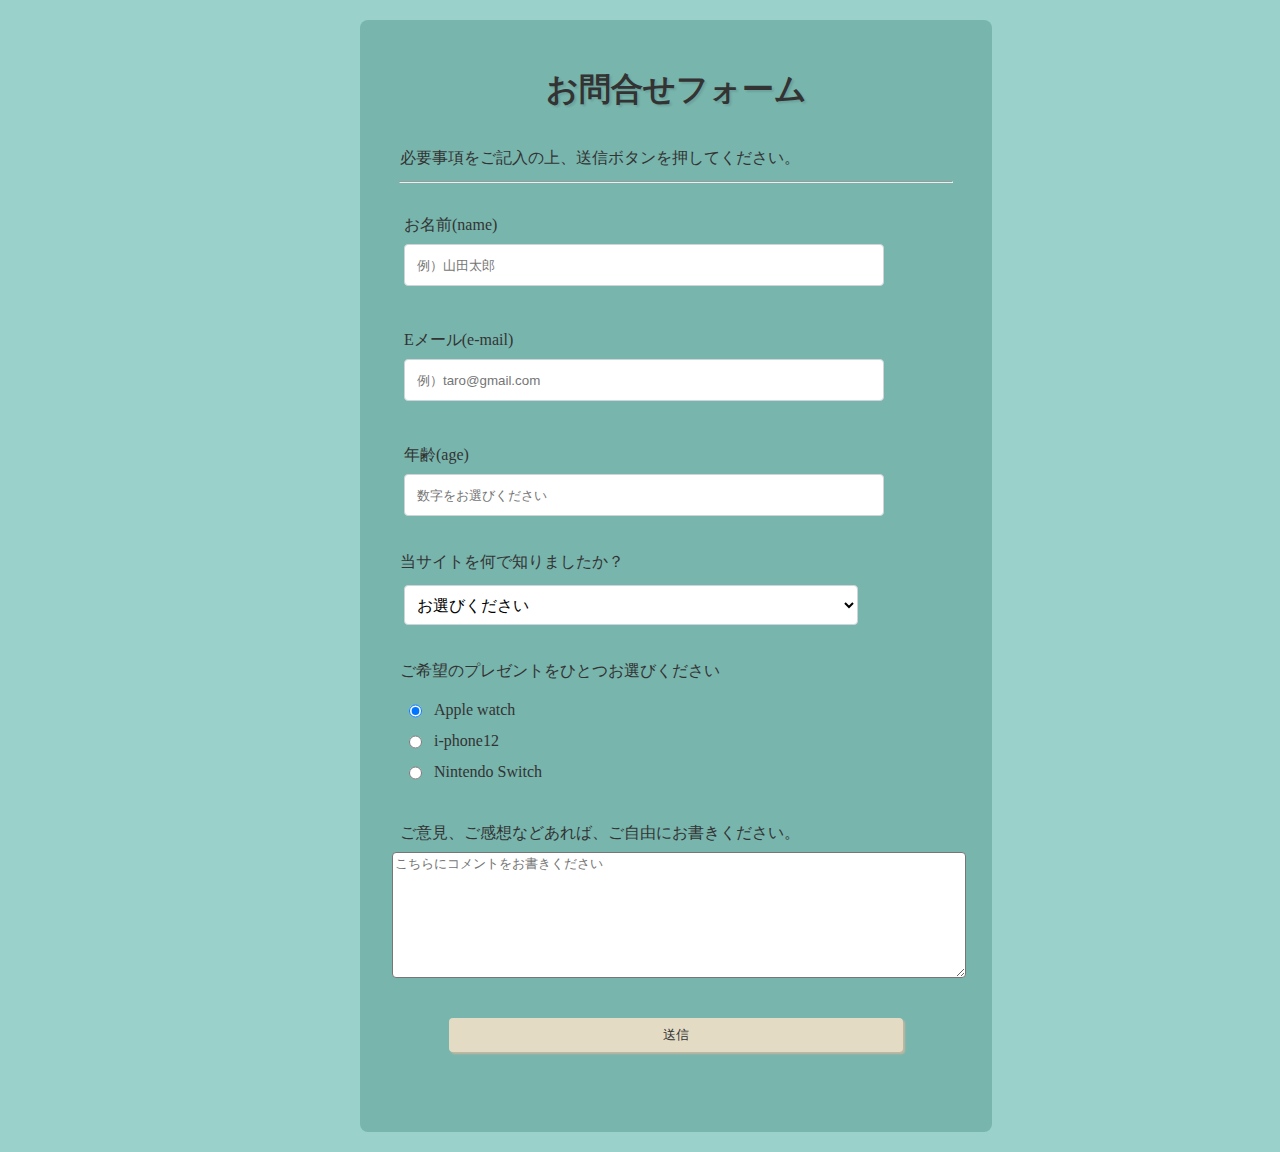
<file: ResponsiveWebDesign02/index.html>
<!DOCTYPE html>
<html lang="ja">
<head>
  <meta charset="UTF-8">
  <meta name="viewport" content="width=device-width, initial-scale=1.0">
  <title>Document</title>
  <link rel="stylesheet" href="style.css">
</head>
<body>
  <div id="container">

    <h1 id="title">お問合せフォーム</h1>
    <p id="discription">必要事項をご記入の上、送信ボタンを押してください。</p>
      
      <hr>
    
    <form id="survey-form">
      <div class="form-group">
        <label id="name-label" for="name" >お名前(name)</label>
        <input type="text" name="name" id="name" class="form-control" placeholder="例）山田太郎"required>
      </div>
      
      <div class="form-group">
        <label id="email-label" for="email" >Eメール(e-mail)</label>
        <input type="email" name="email" id="email" class="form-control" placeholder="例）taro@gmail.com"required>
      </div>
      
      <div class="form-group">
        <label id="number-label" for="number" >年齢(age)</label>
        <input type="number" name="age" id="number" min="10" max="99"  class="form-control" placeholder="数字をお選びください" required>                  
      </div>
      
      <div class="form-group">
        <p>当サイトを何で知りましたか？</p>
        <select id="dropdown" name="way" class="form-control" required>
          <option value="" hidden>お選びください </option>
          <option value="google">Google</option>
          <option value="twitter">Twitter</option>
          <option value="facebook">Facebook</option>
        </select>
      </div>
      
      <div class="form-group">
        <p>ご希望のプレゼントをひとつお選びください</p>
        <label>
          <input name="present" value="apple watch" type="radio" class="input-radio" checked> Apple watch
        </label>
         <label>
          <input name="present" value="i-phone12" type="radio" class="input-radio" > i-phone12
        </label>
         <label>
          <input name="present" value="Nintendo Switch" type="radio" class="input-radio" > Nintendo Switch
        </label> 
      </div>
      
      <div class="form-group">
        <p>ご意見、ご感想などあれば、ご自由にお書きください。</p>
        <textarea id="comment" name="comment" class="input-textarea" placeholder="こちらにコメントをお書きください"></textarea>      
      </div>
      
       <div class="form-group">
        <button type="submit" id="submit" class="submit-button">
        送信     
      </div>
      
      
      
    </form>
      
    </div>
    </body>
  
</body>
</html>
</file>
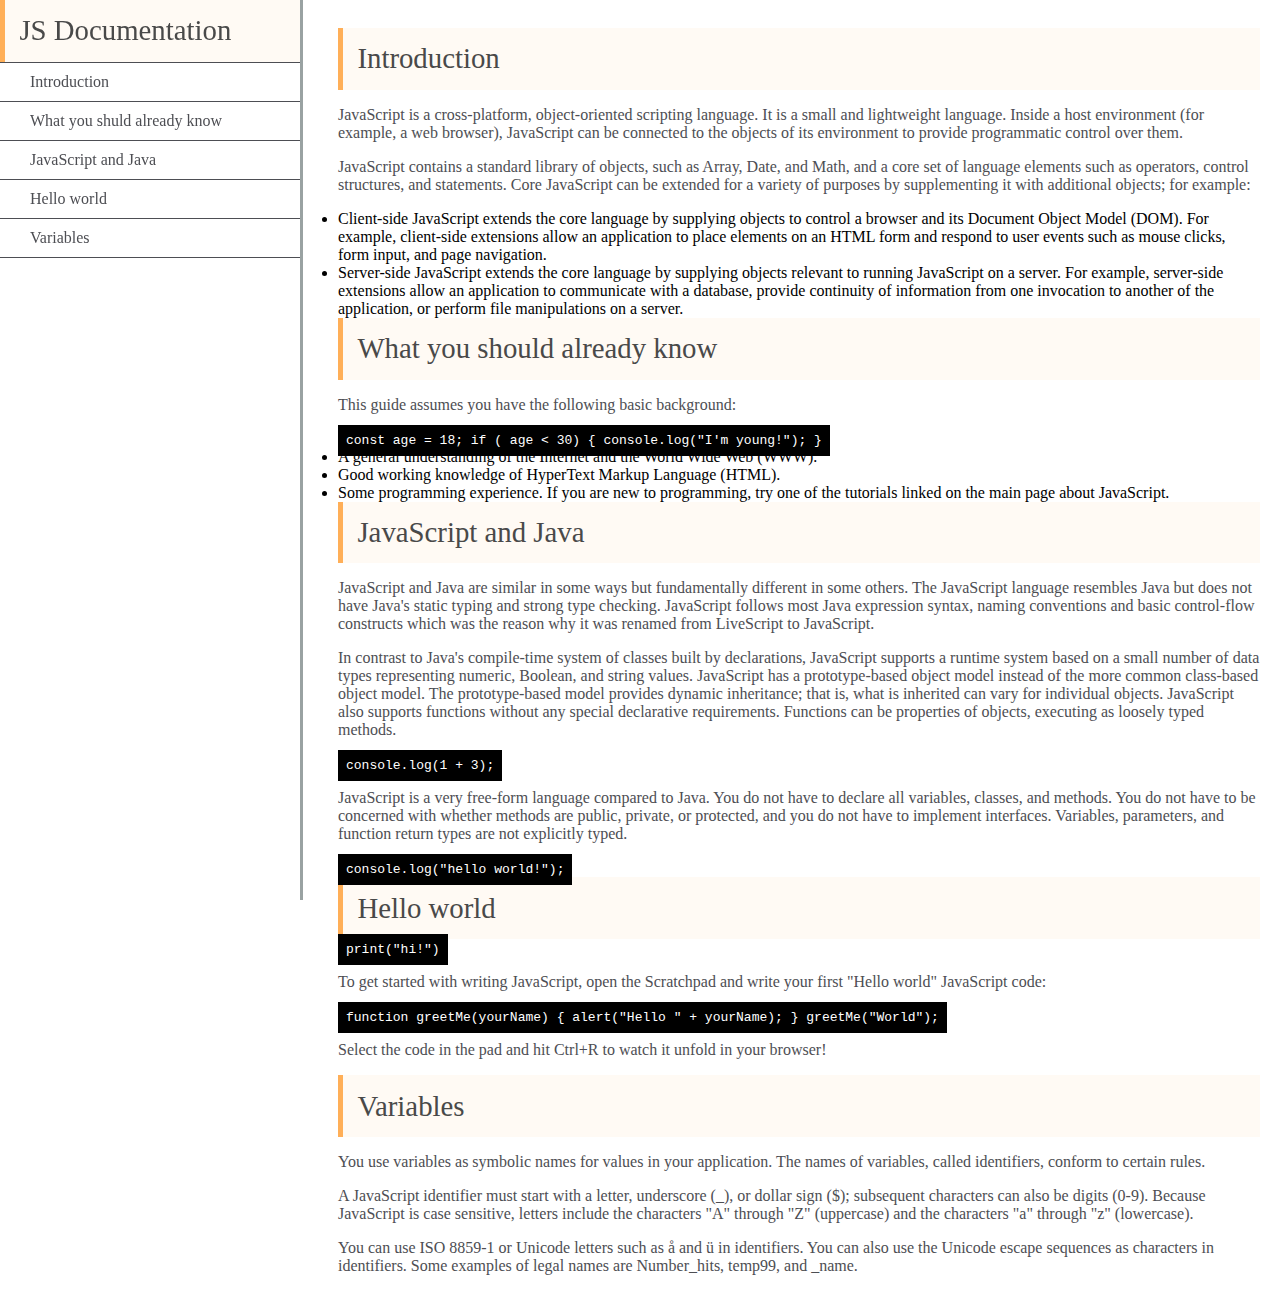
<file: ResponsiveWebDesign04/index.html>
<!DOCTYPE html>
<html lang="en">
<head>
  <meta charset="UTF-8">
  <meta name="viewport" content="width=device-width, initial-scale=1.0">
  <link rel="stylesheet" href="style.css">
  <title>Document</title>
</head>
<body>
  <nav id="navbar">
    <header>JS Documentation</header>
    <ul>
      <li><a href="#Introduction" class="nav-link">Introduction</a></li>
      <li><a href="#What_you_shuld_already_know" class="nav-link">What you shuld already know</a></li>
      <li><a href="#JavaScript_and_Java" class="nav-link">JavaScript and Java</a></li>
      <li><a href="#Hello_world" class="nav-link">Hello world</a></li>
      <li><a href="#Variables" class="nav-link">Variables</a></li>
      <li></li>
    </ul>
  </nav>
  

  <main id="main-doc">
    
    <section class="main-section" id="Introduction">
      <header>Introduction</header>
      <article>
        <p>JavaScript is a cross-platform, object-oriented scripting language. It is a small and lightweight language. Inside a host environment (for example, a web browser), JavaScript can be connected to the objects of its environment to provide programmatic control over them.</p>
        <p>JavaScript contains a standard library of objects, such as Array, Date, and Math, and a core set of language elements such as operators, control structures, and statements. Core JavaScript can be extended for a variety of purposes by supplementing it with additional objects; for example:</p>
        <ul>
          <li>Client-side JavaScript extends the core language by supplying objects to control a browser and its Document Object Model (DOM). For example, client-side extensions allow an application to place elements on an HTML form and respond to user events such as mouse clicks, form input, and page navigation.</li>
          <li>Server-side JavaScript extends the core language by supplying objects relevant to running JavaScript on a server. For example, server-side extensions allow an application to communicate with a database, provide continuity of information from one invocation to another of the application, or perform file manipulations on a server.</li>
        </ul>
      </article>
    </section>

    <section class="main-section" id="What_you_should_already_know">
      <header>What you should already know</header>
      <article>
        <p>This guide assumes you have the following basic background:</p>
        <code>const age = 18;
          if ( age < 30) {
            console.log("I'm young!");
          }
        </code>        
        <ul>
          <li>A general understanding of the Internet and the World Wide Web (WWW).</li>
          <li>Good working knowledge of HyperText Markup Language (HTML).</li>
          <li>Some programming experience. If you are new to programming, try one of the tutorials linked on the main page about JavaScript.</li>
        </ul>
      </article>
    </section>
    
    <section class="main-section" id="JavaScript_and_Java">
      <header>JavaScript and Java</header>
      <article>
        <p>JavaScript and Java are similar in some ways but fundamentally different in some others. The JavaScript language resembles Java but does not have Java's static typing and strong type checking. JavaScript follows most Java expression syntax, naming conventions and basic control-flow constructs which was the reason why it was renamed from LiveScript to JavaScript.</p>
        <p>In contrast to Java's compile-time system of classes built by declarations, JavaScript supports a runtime system based on a small number of data types representing numeric, Boolean, and string values. JavaScript has a prototype-based object model instead of the more common class-based object model. The prototype-based model provides dynamic inheritance; that is, what is inherited can vary for individual objects. JavaScript also supports functions without any special declarative requirements. Functions can be properties of objects, executing as loosely typed methods.</p>
        <code>console.log(1 + 3);</code>
        <p>JavaScript is a very free-form language compared to Java. You do not have to declare all variables, classes, and methods. You do not have to be concerned with whether methods are public, private, or protected, and you do not have to implement interfaces. Variables, parameters, and function return types are not explicitly typed.</p>
        <code>console.log("hello world!");</code>
      </article>
    </section>

    <section class="main-section" id="Hello_world">
      <header>Hello world</header>
      <article>
        <code>print("hi!")</code>
        <p>To get started with writing JavaScript, open the Scratchpad and write your first "Hello world" JavaScript code:</p>
        <code>function greetMe(yourName) { alert("Hello " + yourName); }
          greetMe("World");</code>
        <p>Select the code in the pad and hit Ctrl+R to watch it unfold in your browser!</p>        
      </article>
    </section>

    <section class="main-section" id="Variables">
      <header>Variables</header>
      <article>
        <p>You use variables as symbolic names for values in your application. The names of variables, called identifiers, conform to certain rules.</p>
        <p>A JavaScript identifier must start with a letter, underscore (_), or dollar sign ($); subsequent characters can also be digits (0-9). Because JavaScript is case sensitive, letters include the characters "A" through "Z" (uppercase) and the characters "a" through "z" (lowercase).</p>
        <p>You can use ISO 8859-1 or Unicode letters such as å and ü in identifiers. You can also use the Unicode escape sequences as characters in identifiers. Some examples of legal names are Number_hits, temp99, and _name.</p>        
      </article>
    </section>

     
  </main>
  
</body>
</html>
</file>
<file: ResponsiveWebDesign02/style.css>
body {
  background-color:  #9AD2CB;  
  max-width: 600px;
  margin: auto;
  color: #333333;
}

div {
  display: block;
}

#container {  
  width:100%;
  margin: 20px;
  padding: 16px;
  background-color: #78B5AD;
  text-align: center;
  border-radius: 8px;
}

h1 {
  margin: 8px auto;
  padding: 24px 16px;
  text-shadow: 2px 2px 2px rgba(0,0,0,0.1);
}

#discription {
  margin: 0 16px;
  padding: 4px 8px;
}

hr {
  margin: 8px auto;
  width: 92%;
}

.form-group {
  margin: 0 auto;
  padding: 16px;
}

label {
  display: flex;
  align-items: center;
  padding: 0 12px;
  margin: 8px auto;
}

.form-control {
  display: block;
  margin: 4px 12px;
  width: 80%;
  height: 24px;
  background: white;
  padding: 8px 12px;
  border: 1px solid #ced4da;
  border-radius: 4px;
}

p {
  display: block;
  text-align: left;
  margin: 0;
  padding: 0 0 8px 8px;
}

select {
  overflow: hidden;
  font-size: 16px;
  border-radius: 4px;
  
}

#dropdown {
  height: 40px;
  padding: 8px;
}

.input-radio {
  display: inline-block;
  margin-right: 12px; 
  min-height: 1.25rem;
}

.input-textarea {
  min-height: 120px;
  width: 100%;
  border-radius: 4px;
}

button {
  margin: 4px auto 48px auto;
  border: none;
}

.submit-button {
  display: block;
  color: #333333;
  width: 80%;
  padding: 8px;
  border-radius: 4px;
  background-color: #E4DBC5;
  cursor: pointer;
  box-shadow: 2px 2px 2px #C3B89F;
  transform: 0.3s;
}

.submit-button:hover {
  background-color: #FAF3DF;
  box-shadow: 2px 2px 2px #C3B89F;
}
</file>
<file: ResponsiveWebDesign04/style.css>
@media only screen and (max-width: 815px) {
  #navbar {
    background-color: white;
    position: absolute;
    top: 0;
    padding: 0;
    margin: 0;
    width: 100%;
    max-height: 300px;
    border: none;
    z-index: 1;
    border-bottom: 2px solid;
  }
}

#navbar {
  position: fixed;
  min-width: 290px;
  top: 0px;
  left: 0px;
  width: 300px;
  height: 100%;
  border-right: solid;
  border-color: rgba(0, 22, 22, 0.4);
}

#main-doc {
  position: absolute;
  margin-left: 310px;
  padding: 20px;
  margin-bottom: 110px;
}

@media only screen and (max-width: 815px) {
  #main-doc {
      position: relative;
      margin-left: 0px;
      margin-top: 320px;
  }
}

code {
  color: white;
  background-color: black;
  padding: 8px;
}

header {
  font-size: 1.8em;
  padding: 0.5em;/*文字周りの余白*/
  color: #494949;/*文字色*/
  background: #fffaf4;/*背景色*/
  border-left: solid 5px #ffaf58;/*左線（実線 太さ 色）*/
}

#navbar a {
  display: block;
  padding: 10px 30px;
  color: #4d4e53;
  text-decoration: none;
  cursor: pointer;
}

#navbar li {
  color: #4d4e53;
  border-top: 1px solid;
  list-style: none;
  position: relative;
  width: 100%;
}

p {
  color: #4d4e53;
}

ul {
  margin: 0;
  padding: 0;
}
</file>
